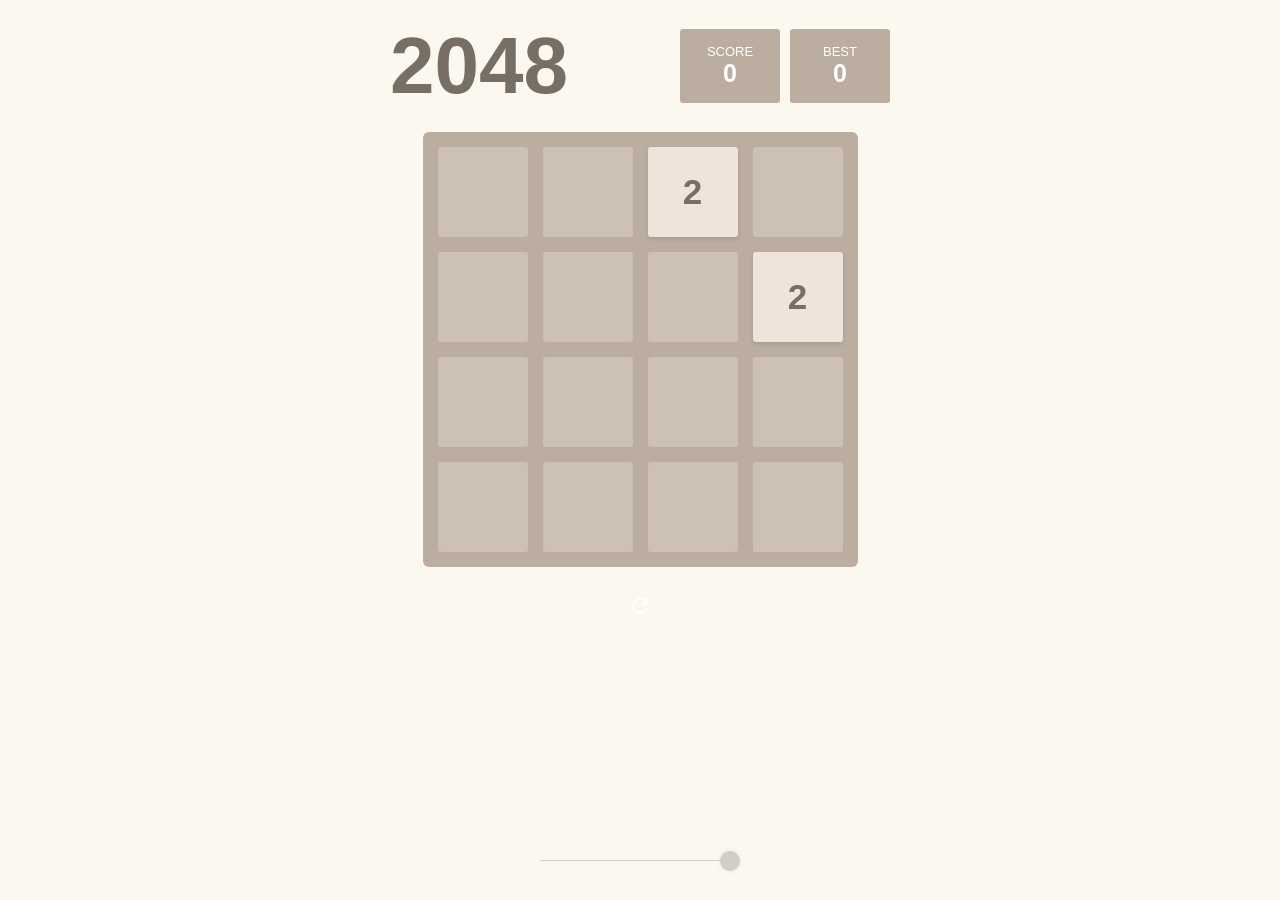
<file: index.html>
<!DOCTYPE html>
<html lang="en">

<head>
    <meta charset="UTF-8">
    <meta name="viewport" content="width=device-width, initial-scale=1.0">
    <title>2048</title>
    <meta name="description" content="Play the addictive 2048 puzzle game! Join the tiles to get to the 2048 tile!">
    <meta name="theme-color" content="#000000">
    <link rel="stylesheet" href="style.css">
    <link rel="manifest" href="manifest.json">
    <link rel="apple-touch-icon" href="icons/icon-192x192.png">
</head>

<body>
    <div class="container">
        <header>
            <h1>2048</h1>
            <div class="score-container">
                <div class="score-box">
                    <span class="score-title">SCORE</span>
                    <span id="score">0</span>
                </div>
                <div class="score-box">
                    <span class="score-title">BEST</span>
                    <span id="best-score">0</span>
                </div>
            </div>
        </header>

        <div class="game-intro">
            <!-- Game instructions removed -->
        </div>

        <div class="game-container">
            <div class="game-message">
                <p></p>
                <div class="game-message-buttons">
                    <button id="retry-button">Try again</button>
                </div>
            </div>

            <div class="grid-container">
                <!-- Grid cells will be created with JavaScript -->
            </div>

            <div class="tile-container"></div>
        </div>

        <!-- Game control buttons -->
        <div class="game-controls">
            <button id="undo-button" class="icon-button" title="Undo">
                <svg xmlns="http://www.w3.org/2000/svg" viewBox="0 0 24 24" width="24" height="24">
                    <path fill="currentColor"
                        d="M12.5,8C9.85,8 7.45,9 5.6,10.6L2,7V16H11L7.38,12.38C8.77,11.22 10.54,10.5 12.5,10.5C16.04,10.5 19.05,12.81 20.1,16L22.47,15.22C21.08,11.03 17.15,8 12.5,8Z">
                    </path>
                </svg>
            </button>
            <button id="restart-button" class="icon-button" title="Restart">
                <svg xmlns="http://www.w3.org/2000/svg" viewBox="0 0 24 24" width="24" height="24">
                    <path fill="currentColor"
                        d="M17.65,6.35C16.2,4.9 14.21,4 12,4A8,8 0 0,0 4,12A8,8 0 0,0 12,20C15.73,20 18.84,17.45 19.73,14H17.65C16.83,16.33 14.61,18 12,18A6,6 0 0,1 6,12A6,6 0 0,1 12,6C13.66,6 15.14,6.69 16.22,7.78L13,11H20V4L17.65,6.35Z">
                    </path>
                </svg>
            </button>
        </div>
    </div>

    <!-- Theme slider at bottom of page -->
    <div class="bottom-theme-control">
        <input type="range" id="theme-slider" min="0.0" max="1" step="0.05" value="1">
    </div>

    <script src="script.js"></script>
    <script>
        // Register service worker for PWA functionality
        if ('serviceWorker' in navigator) {
            window.addEventListener('load', () => {
                navigator.serviceWorker.register('./service-worker.js')
                    .then(registration => {
                        console.log('Service Worker registered successfully:', registration);
                    })
                    .catch(error => {
                        console.log('Service Worker registration failed:', error);
                    });
            });
        }
    </script>
</body>

</html>
</file>
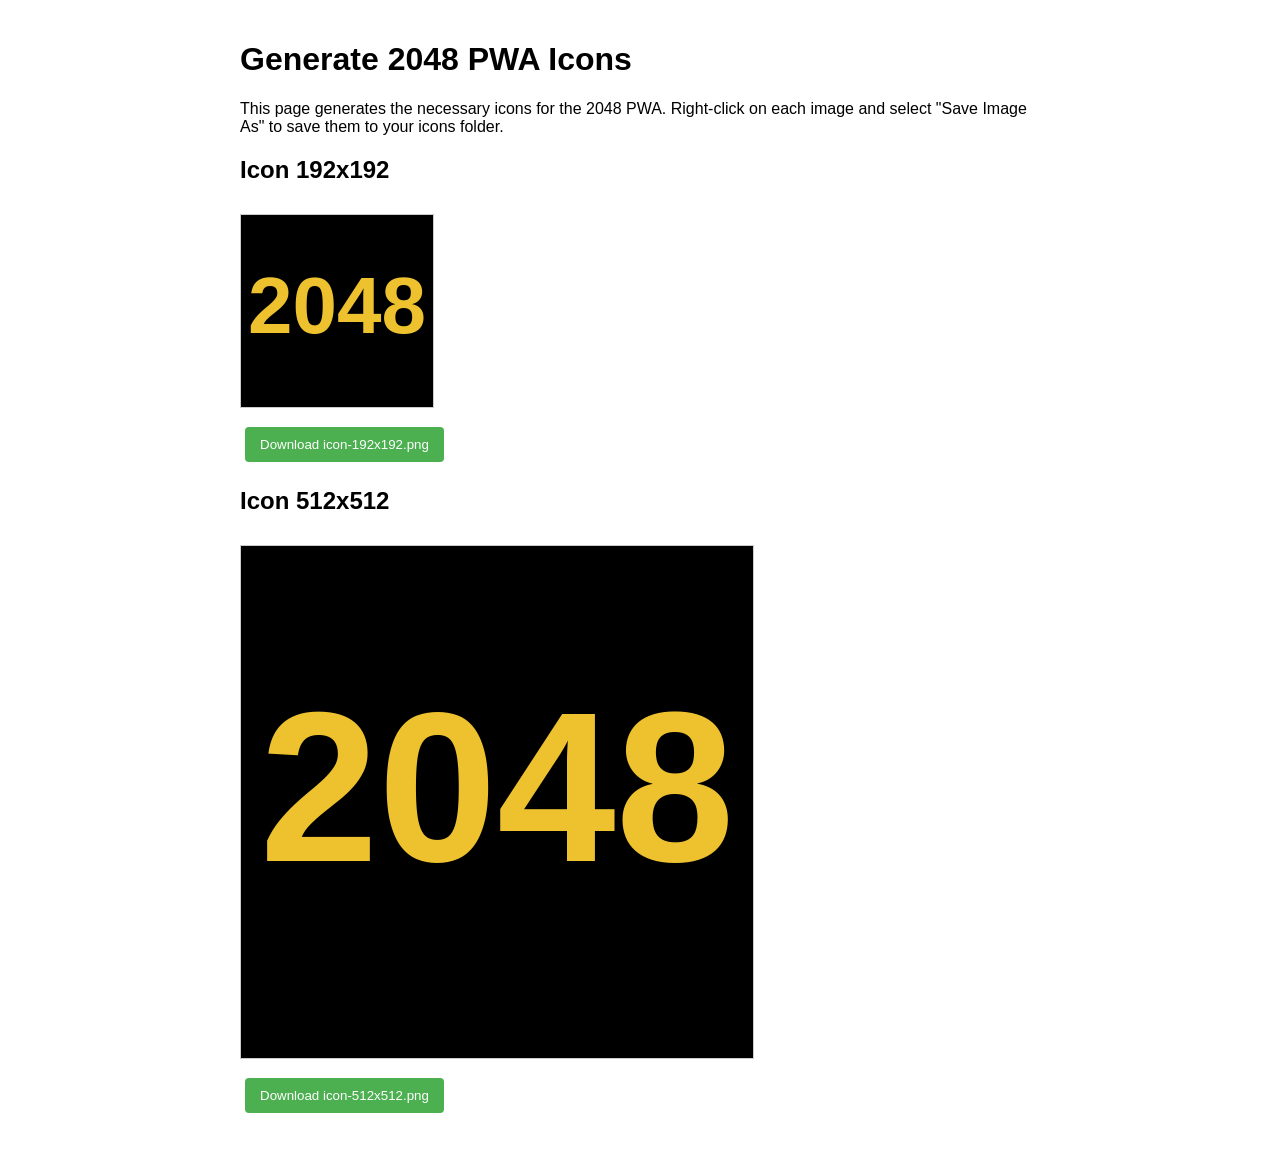
<file: icons/generate-icons.html>
<!DOCTYPE html>
<html lang="en">

<head>
    <meta charset="UTF-8">
    <meta name="viewport" content="width=device-width, initial-scale=1.0">
    <title>Generate 2048 PWA Icons</title>
    <style>
        body {
            font-family: Arial, sans-serif;
            max-width: 800px;
            margin: 0 auto;
            padding: 20px;
        }

        canvas {
            border: 1px solid #ccc;
            margin: 10px 0;
        }

        .icon-container {
            margin: 20px 0;
        }

        button {
            padding: 10px 15px;
            background-color: #4CAF50;
            color: white;
            border: none;
            border-radius: 4px;
            cursor: pointer;
            margin: 5px;
        }

        button:hover {
            background-color: #45a049;
        }
    </style>
</head>

<body>
    <h1>Generate 2048 PWA Icons</h1>
    <p>This page generates the necessary icons for the 2048 PWA. Right-click on each image and select "Save Image As" to
        save them to your icons folder.</p>

    <div class="icon-container">
        <h2>Icon 192x192</h2>
        <canvas id="canvas192" width="192" height="192"></canvas>
        <br>
        <button onclick="saveImage('canvas192', 'icon-192x192.png')">Download icon-192x192.png</button>
    </div>

    <div class="icon-container">
        <h2>Icon 512x512</h2>
        <canvas id="canvas512" width="512" height="512"></canvas>
        <br>
        <button onclick="saveImage('canvas512', 'icon-512x512.png')">Download icon-512x512.png</button>
    </div>

    <script>
        // Generate the icons when the page loads
        window.onload = function () {
            generateIcon('canvas192', 192);
            generateIcon('canvas512', 512);
        };

        // Function to generate an icon on a canvas
        function generateIcon(canvasId, size) {
            const canvas = document.getElementById(canvasId);
            const ctx = canvas.getContext('2d');

            // Background
            ctx.fillStyle = '#000000';
            ctx.fillRect(0, 0, size, size);

            // Text "2048"
            ctx.fillStyle = '#edc22e'; // Gold color like 2048 tile
            ctx.font = `bold ${size / 2.4}px Arial, sans-serif`;
            ctx.textAlign = 'center';
            ctx.textBaseline = 'middle';
            ctx.fillText('2048', size / 2, size / 2);
        }

        // Function to save the canvas as an image
        function saveImage(canvasId, filename) {
            const canvas = document.getElementById(canvasId);
            const link = document.createElement('a');
            link.download = filename;
            link.href = canvas.toDataURL('image/png');
            link.click();
        }
    </script>
</body>

</html>
</file>
<file: style.css>
/* Base styles and reset */
* {
    box-sizing: border-box;
    margin: 0;
    padding: 0;
}

/* Game variables for easy adjustment */
:root {
    --grid-size: 4;
    --cell-size: 90px;
    --grid-gap: 15px;
    --border-radius: 6px;
    --tile-font-size: 35px;
    --theme-brightness: 1;
    /* Default to full brightness (light mode) */

    /* Light mode base colors */
    --light-bg-color: #faf8ef;
    --light-text-color: #776e65;
    --light-grid-bg-color: #bbada0;
    --light-cell-bg-color: rgba(238, 228, 218, 0.35);
    --light-button-bg-color: #8f7a66;
    --light-button-hover-bg-color: #9f8b76;
    --light-message-bg-color: rgba(238, 228, 218, 0.73);
    --light-win-message-bg-color: rgba(237, 194, 46, 0.5);

    /* Dark mode base colors */
    --dark-bg-color: #000000;
    --dark-text-color: #777777;
    --dark-grid-bg-color: #000000;
    --dark-cell-bg-color: #000000;
    --dark-button-bg-color: #333333;
    --dark-button-hover-bg-color: #444444;
    --dark-message-bg-color: rgba(0, 0, 0, 0.8);
    --dark-win-message-bg-color: rgba(0, 0, 0, 0.8);

    /* Interpolated colors based on theme brightness */
    --bg-color: var(--light-bg-color);
    --text-color: var(--light-text-color);
    --grid-bg-color: var(--light-grid-bg-color);
    --cell-bg-color: var(--light-cell-bg-color);
    --button-bg-color: var(--light-button-bg-color);
    --button-hover-bg-color: var(--light-button-hover-bg-color);
    --message-bg-color: var(--light-message-bg-color);
    --win-message-bg-color: var(--light-win-message-bg-color);
}

/* Responsive variables */
@media (max-width: 520px) {
    :root {
        --cell-size: 65px;
        --grid-gap: 10px;
        --tile-font-size: 25px;
    }
}

body {
    font-family: Arial, sans-serif;
    background-color: var(--bg-color);
    color: var(--text-color);
    display: flex;
    justify-content: center;
    padding: 20px;
    transition: background-color 0.3s, color 0.3s;
}

.container {
    width: 100%;
    max-width: 500px;
}

/* Header with logo and scores */
header {
    display: flex;
    justify-content: space-between;
    align-items: center;
    margin-bottom: 20px;
}

h1 {
    font-size: 80px;
    font-weight: bold;
    margin: 0;
    color: var(--text-color);
}

.score-container {
    display: flex;
    gap: 10px;
}

.score-box {
    background-color: var(--grid-bg-color);
    padding: 15px 25px;
    border-radius: 3px;
    color: white;
    text-align: center;
    min-width: 100px;
}

/* Score box text color adjusted based on theme */
.score-box {
    color: white;
    transition: color 0.3s;
}

.score-title {
    font-size: 13px;
    display: block;
}

#score,
#best-score {
    font-size: 25px;
    font-weight: bold;
}

/* Game instructions */
.game-intro {
    margin-bottom: 20px;
}

.game-intro p {
    margin-bottom: 10px;
}

/* Game instructions visibility based on theme brightness */
.game-instructions {
    transition: opacity 0.3s;
}

button {
    background-color: transparent;
    color: var(--text-color);
    border: none;
    padding: 10px 20px;
    font-weight: bold;
    cursor: pointer;
    font-size: 16px;
    transition: transform 0.2s;
}

button:hover {
    transform: scale(1.1);
}

button:active {
    transform: scale(0.95);
}

/* Game container to hold all game elements */
.game-container {
    position: relative;
    margin-bottom: 15px;
    width: fit-content;
    margin-left: auto;
    margin-right: auto;
}

/* Game controls styling */
.game-controls {
    display: flex;
    justify-content: center;
    gap: 20px;
    margin-bottom: 30px;
}

.icon-button {
    width: 48px;
    height: 48px;
    display: flex;
    justify-content: center;
    align-items: center;
    padding: 0;
    background-color: transparent;
    color: var(--text-color);
    border: none;
    cursor: pointer;
    transition: transform 0.2s;
}

.icon-button:hover {
    transform: scale(1.1);
}

.icon-button:active {
    transform: scale(0.95);
}

.icon-button:disabled {
    display: none;
}

.icon-button svg {
    width: 24px;
    height: 24px;
}

/* Mode controls */
.mode-controls {
    margin-top: 15px;
    display: flex;
    flex-direction: column;
    gap: 10px;
    align-items: center;
}

/* Bottom theme control slider */
.bottom-theme-control {
    position: fixed;
    bottom: 20px;
    left: 0;
    right: 0;
    display: flex;
    justify-content: center;
    padding: 10px;
    z-index: 1000;
}

.bottom-theme-control input[type="range"] {
    width: 200px;
    height: 20px;
    /* Increased height for easier thumb grabbing */
    /* Make track transparent */
    background: transparent;
    outline: none;
    -webkit-appearance: none;
    appearance: none;
}

.bottom-theme-control input[type="range"]::-webkit-slider-runnable-track {
    width: 100%;
    height: 1px;
    /* Very thin line */
    background: var(--text-color);
    /* Match thumb color */
    opacity: 0.3;
    border: none;
}

.bottom-theme-control input[type="range"]::-moz-range-track {
    width: 100%;
    height: 1px;
    background: var(--text-color);
    opacity: 0.3;
    border: none;
}

.bottom-theme-control input[type="range"]::-webkit-slider-thumb {
    -webkit-appearance: none;
    appearance: none;
    width: 20px;
    height: 20px;
    border-radius: 50%;
    background: var(--text-color);
    /* Match title color */
    cursor: pointer;
    box-shadow: 0 0 5px rgba(0, 0, 0, 0.3);
    margin-top: -9px;
    /* Center the thumb on the track */
}

.bottom-theme-control input[type="range"]::-moz-range-thumb {
    width: 20px;
    height: 20px;
    border-radius: 50%;
    background: var(--text-color);
    /* Match title color */
    cursor: pointer;
    border: none;
    box-shadow: 0 0 5px rgba(0, 0, 0, 0.3);
}

/* Game board */
.grid-container {
    position: relative;
    background-color: var(--grid-bg-color);
    padding: var(--grid-gap);
    border-radius: var(--border-radius);
    display: grid;
    grid-template-columns: repeat(var(--grid-size), var(--cell-size));
    grid-template-rows: repeat(var(--grid-size), var(--cell-size));
    gap: var(--grid-gap);
    z-index: 1;
    transition: background-color 0.3s;
}

.grid-cell {
    width: var(--cell-size);
    height: var(--cell-size);
    background-color: var(--cell-bg-color);
    border-radius: 3px;
    transition: background-color 0.3s;
}

/* Tile container and tiles */
.tile-container {
    position: absolute;
    top: var(--grid-gap);
    left: var(--grid-gap);
    z-index: 2;
    /* Size matches the grid content area exactly */
    width: calc(var(--cell-size) * var(--grid-size) + var(--grid-gap) * (var(--grid-size) - 1));
    height: calc(var(--cell-size) * var(--grid-size) + var(--grid-gap) * (var(--grid-size) - 1));
    /* Debug outline */
    /*border: 1px solid red;*/
}

.tile {
    position: absolute;
    width: var(--cell-size);
    height: var(--cell-size);
    border-radius: 3px;
    font-weight: bold;
    display: flex;
    justify-content: center;
    align-items: center;
    z-index: 10;
    font-size: var(--tile-font-size);
    /* Enhanced transition for faster movement */
    transition: transform 0.1s, left 0.1s cubic-bezier(0.25, 0.1, 0.25, 1), top 0.1s cubic-bezier(0.25, 0.1, 0.25, 1);
    /* Add a subtle shadow for depth */
    box-shadow: 0 2px 4px rgba(0, 0, 0, 0.1);
    /* Improve text rendering */
    text-rendering: optimizeLegibility;
    -webkit-font-smoothing: antialiased;
}

/* Tile colors - using CSS variables for theme transition */
.tile {
    background-color: var(--tile-bg-color, #eee4da);
    color: var(--tile-text-color, #776e65);
    transition: background-color 0.3s, color 0.3s, box-shadow 0.3s;
}

/* Tile color variables set as custom properties */
.tile-2 {
    --light-tile-bg: #eee4da;
    --light-tile-text: #776e65;
    --dark-tile-bg: #000000;
    --dark-tile-text: #eee4da;
}

.tile-4 {
    --light-tile-bg: #ede0c8;
    --light-tile-text: #776e65;
    --dark-tile-bg: #000000;
    --dark-tile-text: #ede0c8;
}

.tile-8 {
    --light-tile-bg: #f2b179;
    --light-tile-text: #f9f6f2;
    --dark-tile-bg: #000000;
    --dark-tile-text: #f2b179;
}

.tile-16 {
    --light-tile-bg: #f59563;
    --light-tile-text: #f9f6f2;
    --dark-tile-bg: #000000;
    --dark-tile-text: #f59563;
}

.tile-32 {
    --light-tile-bg: #f67c5f;
    --light-tile-text: #f9f6f2;
    --dark-tile-bg: #000000;
    --dark-tile-text: #f67c5f;
}

.tile-64 {
    --light-tile-bg: #f65e3b;
    --light-tile-text: #f9f6f2;
    --dark-tile-bg: #000000;
    --dark-tile-text: #f65e3b;
}

.tile-128 {
    --light-tile-bg: #edcf72;
    --light-tile-text: #f9f6f2;
    --dark-tile-bg: #000000;
    --dark-tile-text: #edcf72;
    font-size: calc(var(--tile-font-size) * 0.85);
}

.tile-256 {
    --light-tile-bg: #edcc61;
    --light-tile-text: #f9f6f2;
    --dark-tile-bg: #000000;
    --dark-tile-text: #edcc61;
    font-size: calc(var(--tile-font-size) * 0.85);
}

.tile-512 {
    --light-tile-bg: #edc850;
    --light-tile-text: #f9f6f2;
    --dark-tile-bg: #000000;
    --dark-tile-text: #edc850;
    font-size: calc(var(--tile-font-size) * 0.85);
}

.tile-1024 {
    --light-tile-bg: #edc53f;
    --light-tile-text: #f9f6f2;
    --dark-tile-bg: #000000;
    --dark-tile-text: #edc53f;
    font-size: calc(var(--tile-font-size) * 0.7);
}

.tile-2048 {
    --light-tile-bg: #edc22e;
    --light-tile-text: #f9f6f2;
    --dark-tile-bg: #000000;
    --dark-tile-text: #edc22e;
    font-size: calc(var(--tile-font-size) * 0.7);
}

.tile-super {
    --light-tile-bg: #3c3a32;
    --light-tile-text: #f9f6f2;
    --dark-tile-bg: #000000;
    --dark-tile-text: #9d9c94;
    font-size: calc(var(--tile-font-size) * 0.6);
}

/* Game state messages */
.game-message {
    display: none;
    position: absolute;
    top: 0;
    right: 0;
    bottom: 0;
    left: 0;
    background: var(--message-bg-color);
    z-index: 100;
    text-align: center;
    flex-direction: column;
    justify-content: center;
    align-items: center;
    animation: fade-in 0.8s ease;
    border-radius: var(--border-radius);
    width: 100%;
    height: 100%;
    transition: background 0.3s;
}

.game-message.game-over {
    display: flex;
}

.game-message.game-won {
    display: flex;
    background: var(--win-message-bg-color);
    color: var(--text-color);
}

.game-message p {
    font-size: 60px;
    font-weight: bold;
    margin-bottom: 20px;
}

/* Animations */
@keyframes fade-in {
    0% {
        opacity: 0;
    }

    50% {
        opacity: 0.5;
    }

    100% {
        opacity: 1;
    }
}

/* Remove duplicate transition - already defined in .tile */
/* .tile {
    transition: left 0.15s ease-in-out, top 0.15s ease-in-out;
} */

.tile-new {
    animation: appear 0.1s ease-out;
    animation-fill-mode: backwards;
}

/* Merged tile effects controlled by theme brightness */
.tile-merged {
    z-index: 20;
    animation: merge-pop 0.1s ease-in-out;
    /* Glow effect will be controlled by theme brightness */
    box-shadow: 0 0 10px rgba(237, 194, 46, 0.5);
}

@keyframes appear {
    0% {
        opacity: 0;
        transform: scale(0);
    }

    60% {
        opacity: 0.9;
        transform: scale(1.1);
    }

    100% {
        opacity: 1;
        transform: scale(1);
    }
}

@keyframes merge-pop {
    0% {
        transform: scale(0.9);
    }

    50% {
        transform: scale(1.2);
    }

    100% {
        transform: scale(1);
    }
}

/* Add a score animation */
@keyframes score-pop {
    0% {
        transform: scale(1);
    }

    50% {
        transform: scale(1.2);
    }

    100% {
        transform: scale(1);
    }
}

.score-addition {
    position: absolute;
    right: 30px;
    color: #776e65;
    font-size: 20px;
    font-weight: bold;
    opacity: 0;
    animation: score-pop 0.1s ease-in-out;
    animation-fill-mode: both;
    z-index: 100;
}

/* Responsive adjustments */
@media screen and (max-width: 520px) {
    h1 {
        font-size: 50px;
    }

    .game-message p {
        font-size: 40px;
    }
}
</file>
